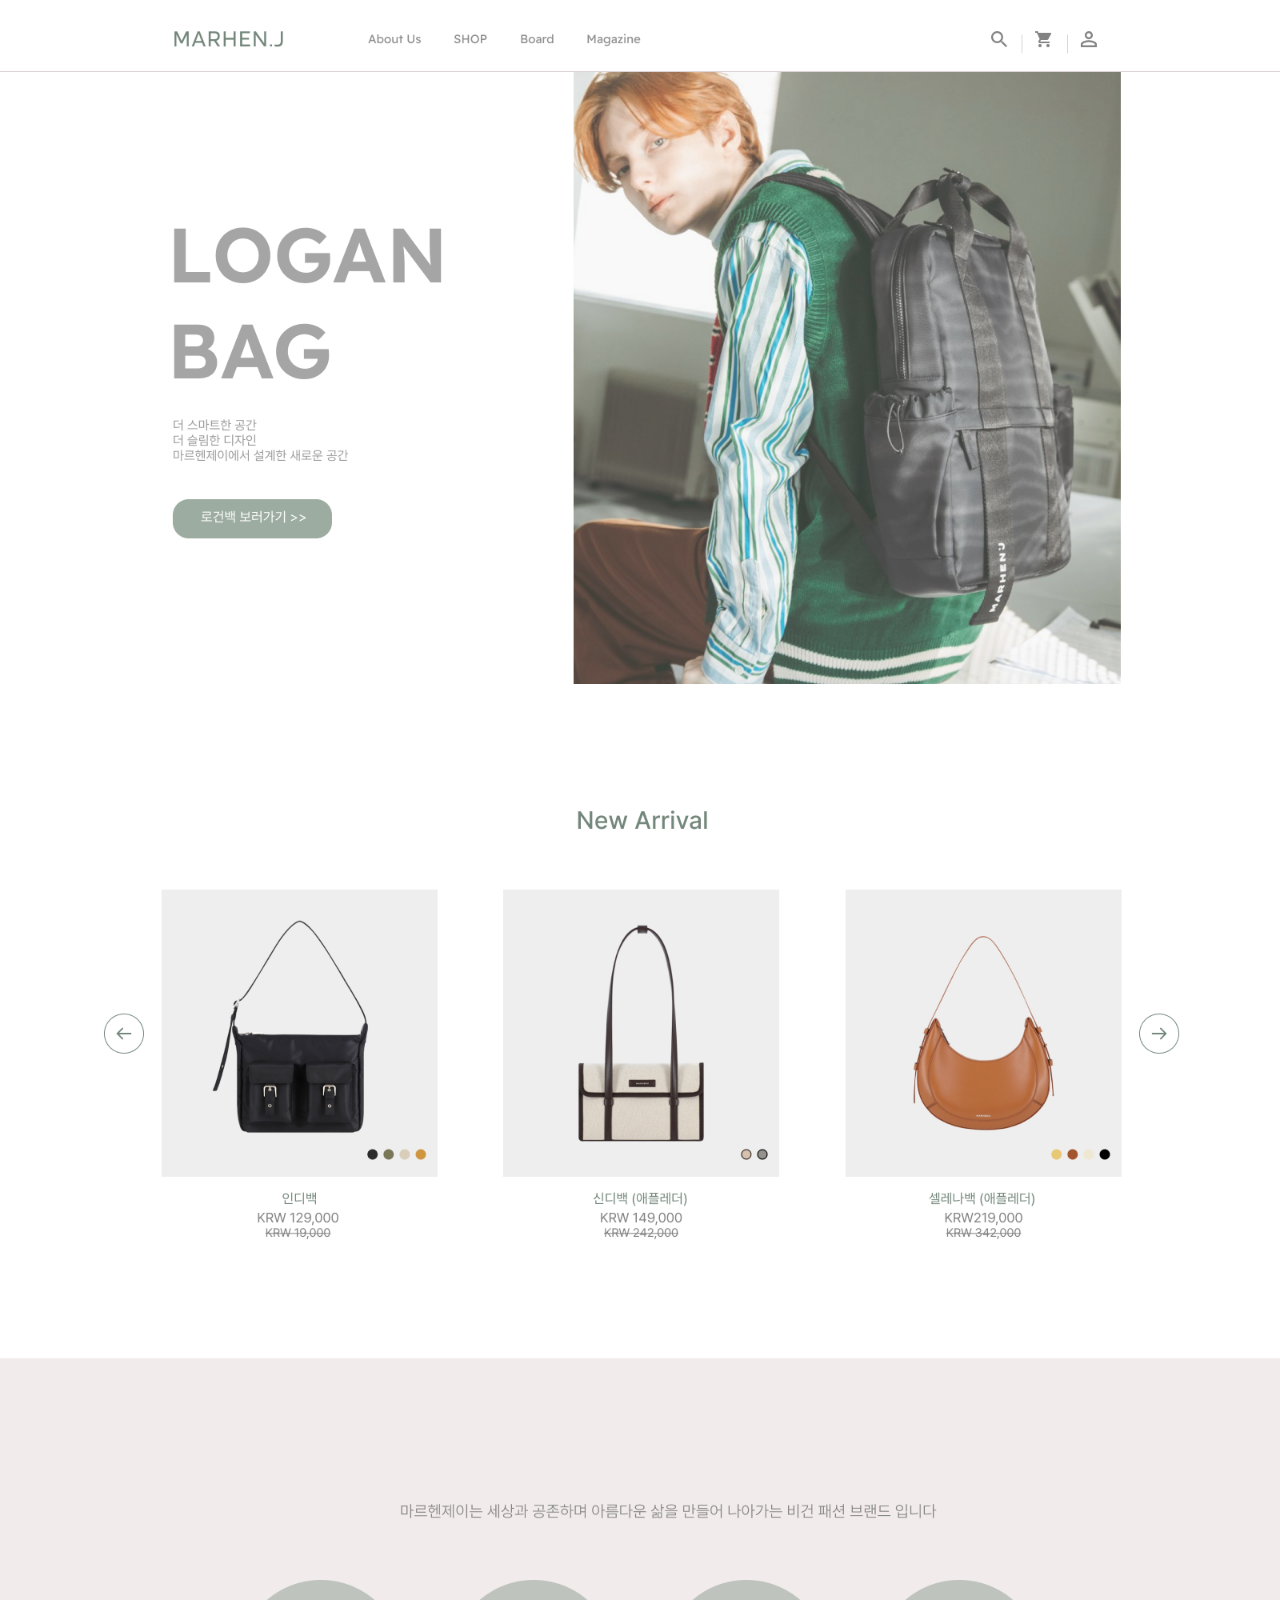
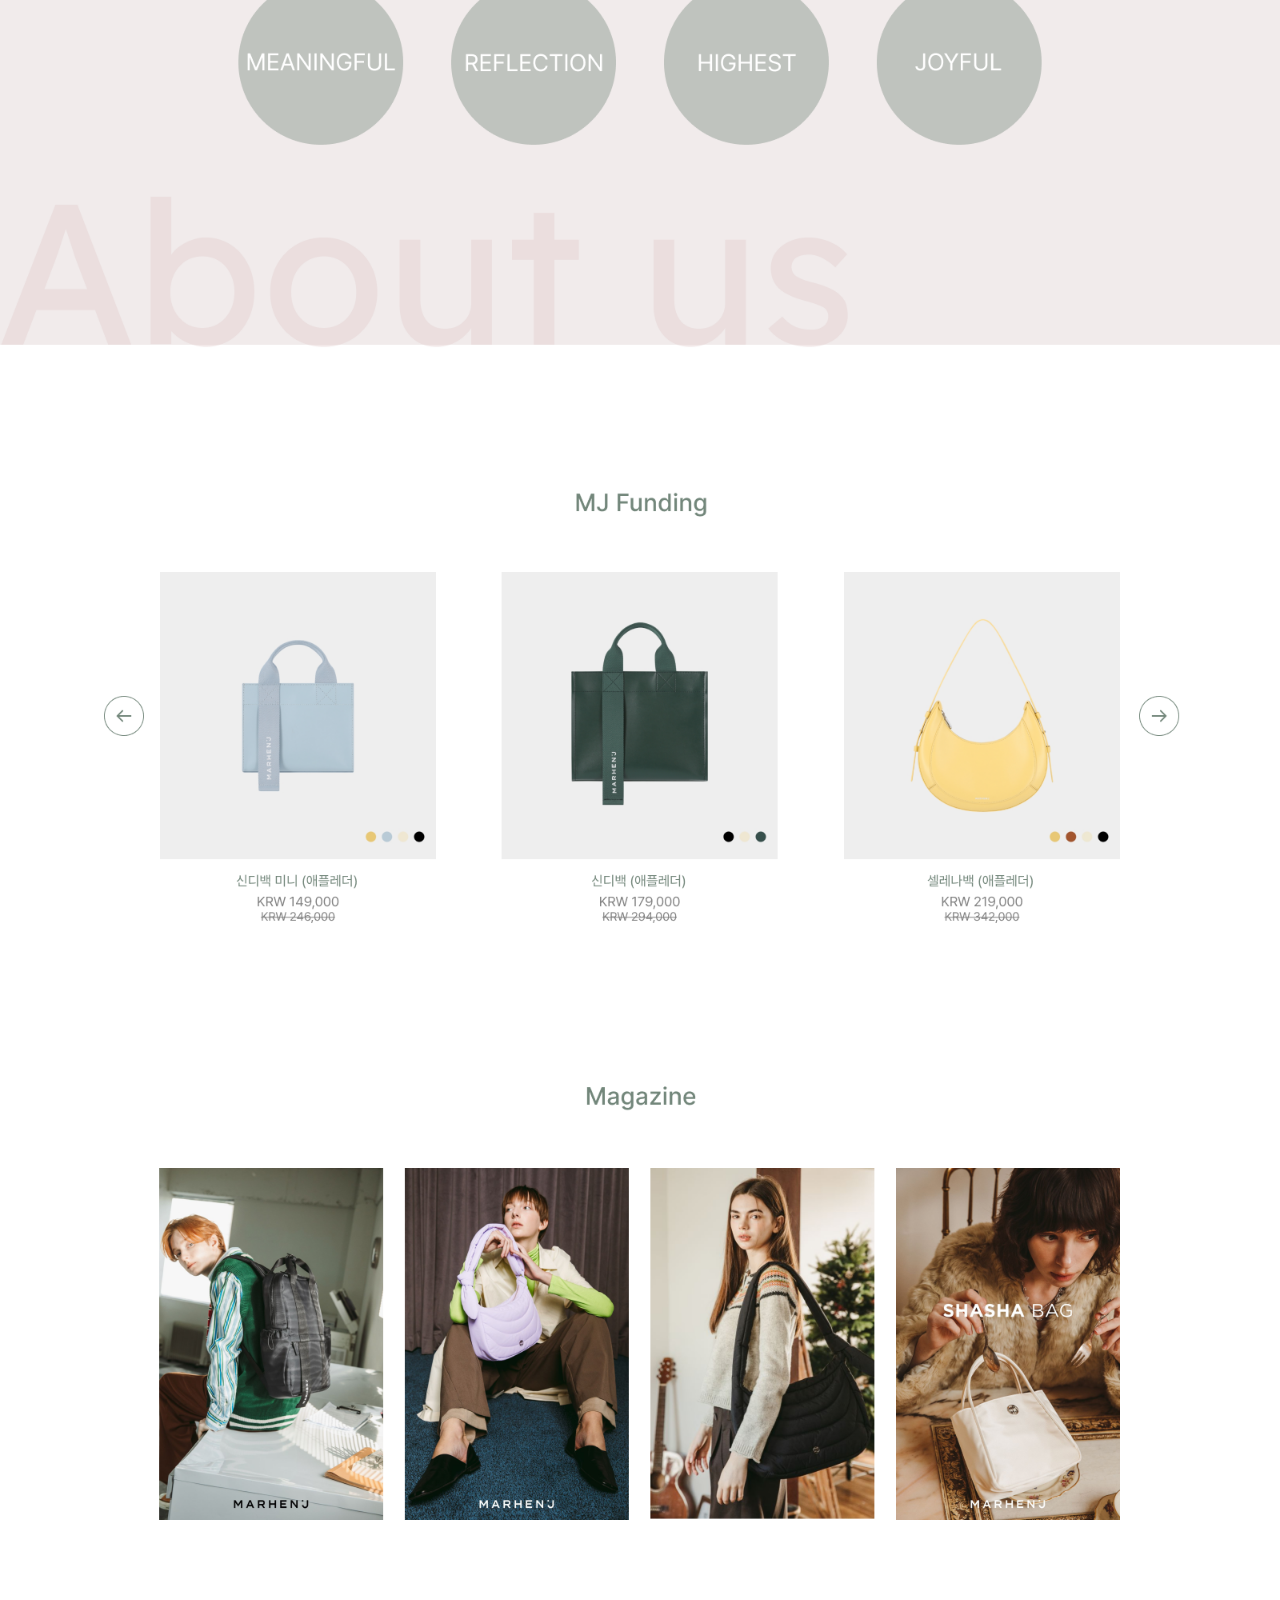
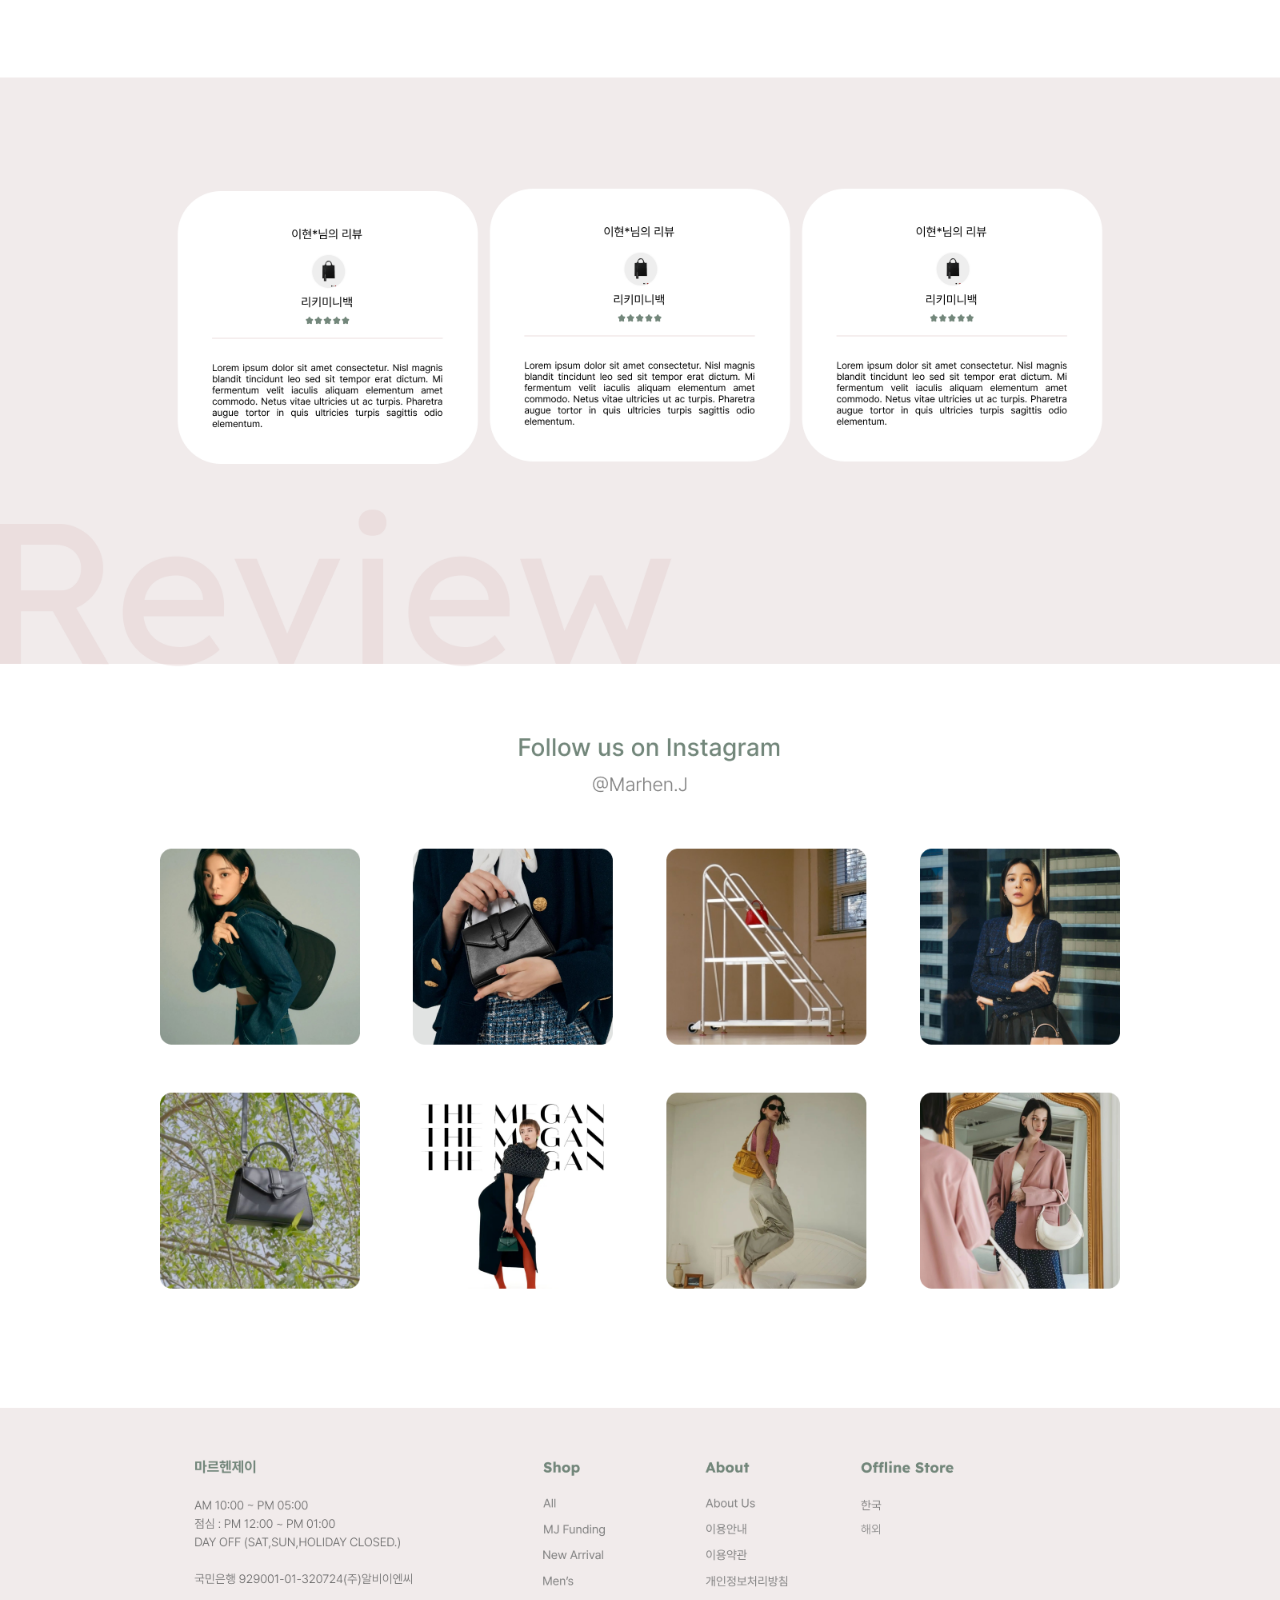
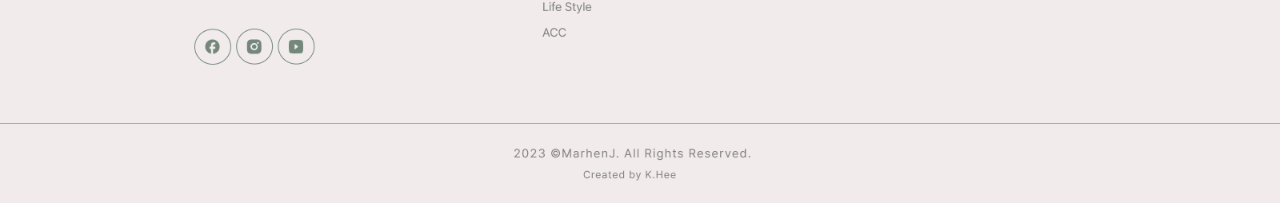
<file: web/pj5/home5/index.html>
<!DOCTYPE html>
<html lang="en">
<head>
    <meta charset="UTF-8">
    <meta http-equiv="X-UA-Compatible" content="IE=edge">
    <meta name="viewport" content="width=device-width, initial-scale=1.0">
    <title>BARREL</title>
    <style>
        *{margin: 0; padding: 0;}
    .home img{width:100%;}
    </style>
</head>
    
<body>
    <div class="home">
        <img src="../mj1.png" alt="">
    </div>
</body>
</html>
</file>
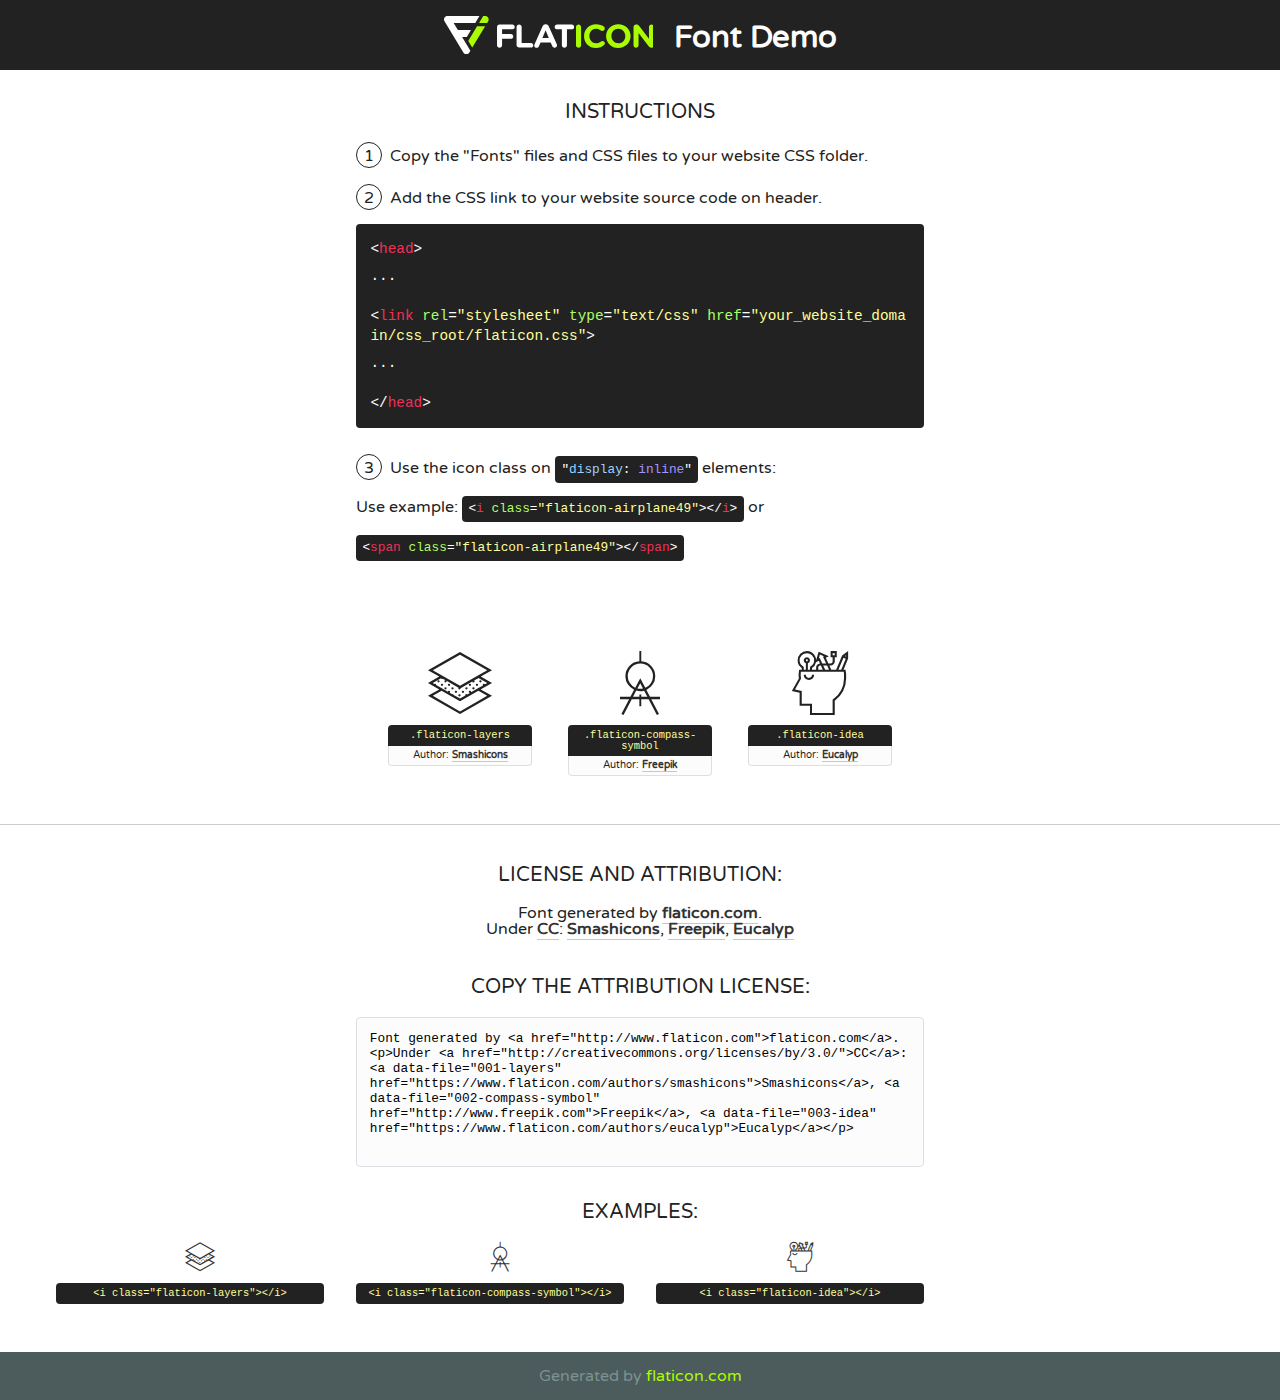
<file: fonts/flaticon/font/flaticon.html>
<!DOCTYPE html>
<!--
  Flaticon icon font: Flaticon
  Creation date: 06/10/2018 08:32
-->
<html>
<!DOCTYPE html>
<html>

<head>
    <title>Flaticon WebFont</title>
    <link href="http://fonts.googleapis.com/css?family=Varela+Round" rel="stylesheet" type="text/css" />
    <link rel="stylesheet" type="text/css" href="flaticon.css">
    <meta charset="UTF-8">
    <style>
    html, body, div, span, applet, object, iframe,
    h1, h2, h3, h4, h5, h6, p, blockquote, pre,
    a, abbr, acronym, address, big, cite, code,
    del, dfn, em, img, ins, kbd, q, s, samp,
    small, strike, strong, sub, sup, tt, var,
    b, u, i, center,
    dl, dt, dd, ol, ul, li,
    fieldset, form, label, legend,
    table, caption, tbody, tfoot, thead, tr, th, td,
    article, aside, canvas, details, embed, 
    figure, figcaption, footer, header, hgroup, 
    menu, nav, output, ruby, section, summary,
    time, mark, audio, video {
        margin: 0;
        padding: 0;
        border: 0;
        font-size: 100%;
        font: inherit;
        vertical-align: baseline;
    }
    /* HTML5 display-role reset for older browsers */
    article, aside, details, figcaption, figure, 
    footer, header, hgroup, menu, nav, section {
        display: block;
    }
    body {
        line-height: 1;
    }
    ol, ul {
        list-style: none;
    }
    blockquote, q {
        quotes: none;
    }
    blockquote:before, blockquote:after,
    q:before, q:after {
        content: '';
        content: none;
    }
    table {
        border-collapse: collapse;
        border-spacing: 0;
    }
    body {
        font-family: 'Varela Round', Helvetica, Arial, sans-serif;
        font-size: 16px;
        color: #222;
    }
    a {
        color: #333;
        border-bottom: 1px solid #a9fd00;
        font-weight: bold;
        text-decoration: none;
    }
    * {
        -moz-box-sizing: border-box;
        -webkit-box-sizing: border-box;
        box-sizing: border-box;
        margin: 0;
        padding: 0;
    }
    [class^="flaticon-"]:before, [class*=" flaticon-"]:before, [class^="flaticon-"]:after, [class*=" flaticon-"]:after {
        font-family: Flaticon;
        font-size: 30px;
        font-style: normal;
        margin-left: 20px;
        color: #333;
    }
    .wrapper {
        max-width: 600px;
        margin: auto;
        padding: 0 1em;
    }
    .title {
        font-size: 1.25em;
        text-align: center;
        margin-bottom: 1em;
        text-transform: uppercase;
    }
    header {
        text-align: center;
        background-color: #222;
        color: #fff;
        padding: 1em;
    }
    header .logo {
        width: 210px;
        height: 38px;
        display: inline-block;
        vertical-align: middle;
        margin-right: 1em;
        border: none;
    }
    header strong {
        font-size: 1.95em;
        font-weight: bold;
        vertical-align: middle;
        margin-top: 5px;
        display: inline-block;
    }
    .demo {
        margin: 2em auto;
        line-height: 1.25em;
    }
    .demo ul li {
        margin-bottom: 1em;
    }
    .demo ul li .num {
        color: #222;
        border-radius: 20px;
        display: inline-block;
        width: 26px;
        padding: 3px;
        height: 26px;
        text-align: center;
        margin-right: 0.5em;
        border: 1px solid #222;
    }
    .demo ul li code {
        background-color: #222;
        border-radius: 4px;
        padding: 0.25em 0.5em;
        display: inline-block;
        color: #fff;
        font-family: Consolas,Monaco,Lucida Console,Liberation Mono,DejaVu Sans Mono,Bitstream Vera Sans Mono,Courier New, monospace;
        font-weight: lighter;
        margin-top: 1em;
        font-size: 0.8em;
        word-break: break-all;
    }
    .demo ul li code.big {
        padding: 1em;
        font-size: 0.9em;
    }
    .demo ul li code .red {
        color: #EF3159;
    }
    .demo ul li code .green {
        color: #ACFF65;
    }
    .demo ul li code .yellow {
        color: #FFFF99;
    }
    .demo ul li code .blue {
        color: #99D3FF;
    }
    .demo ul li code .purple {
        color: #A295FF;
    }
    .demo ul li code .dots {
        margin-top: 0.5em;
        display: block;
    }
    #glyphs {
        border-bottom: 1px solid #ccc;
        padding: 2em 0;
        text-align: center;
    }
    .glyph {
        display: inline-block;
        width: 9em;
        margin: 1em;
        text-align: center;
        vertical-align: top;
        background: #FFF;
    }
    .glyph .glyph-icon {
        padding: 10px;
        display: block;
        font-family:"Flaticon";
        font-size: 64px;
        line-height: 1;
    }
    .glyph .glyph-icon:before {
        font-size: 64px;
        color: #222;
        margin-left: 0;
    }
    .class-name {
        font-size: 0.65em;
        background-color: #222;
        color: #fff;
        border-radius: 4px 4px 0 0;
        padding: 0.5em;
        color: #FFFF99;
        font-family: Consolas,Monaco,Lucida Console,Liberation Mono,DejaVu Sans Mono,Bitstream Vera Sans Mono,Courier New, monospace;
    }
    .author-name {
        font-size: 0.6em;
        background-color: #fcfcfd;
        border: 1px solid #DEDEE4;
        border-top: 0;
        border-radius: 0 0 4px 4px;
        padding: 0.5em;
    }
    .class-name:last-child {
        font-size: 10px;
        color:#888;
    }
    .class-name:last-child a {
        font-size: 10px;
        color:#555;
    }
    .class-name:last-child a:hover {
        color:#a9fd00;
    }
    .glyph > input {
        display: block;
        width: 100px;
        margin: 5px auto;
        text-align: center;
        font-size: 12px;
        cursor: text;
    }
    .glyph > input.icon-input {
        font-family:"Flaticon";
        font-size: 16px;
        margin-bottom: 10px;
    }
    .attribution .title {
        margin-top: 2em;
    }
    .attribution textarea {
        background-color: #fcfcfd;
        padding: 1em;
        border: none;
        box-shadow: none;
        border: 1px solid #DEDEE4;
        border-radius: 4px;
        resize: none;
        width: 100%;
        height: 150px;
        font-size: 0.8em;
        font-family: Consolas,Monaco,Lucida Console,Liberation Mono,DejaVu Sans Mono,Bitstream Vera Sans Mono,Courier New, monospace;
        -webkit-appearance: none;
    }
    .iconsuse {
        margin: 2em auto;
        text-align: center;
        max-width: 1200px;
    }
    .iconsuse:after {
        content: '';
        display: table;
        clear: both;
    }
    .iconsuse .image {
        float: left;
        width: 25%;
        padding: 0 1em;
    }
    .iconsuse .image p {
        margin-bottom: 1em;
    }
    .iconsuse .image span {
        display: block;
        font-size: 0.65em;
        background-color: #222;
        color: #fff;
        border-radius: 4px;
        padding: 0.5em;
        color: #FFFF99;
        margin-top: 1em;
        font-family: Consolas,Monaco,Lucida Console,Liberation Mono,DejaVu Sans Mono,Bitstream Vera Sans Mono,Courier New, monospace;
    }
    #footer {
        text-align: center;
        background-color: #4C5B5C;
        color: #7c9192;
        padding: 1em;
    }
    #footer a {
        border: none;
        color: #a9fd00;
        font-weight: normal;
    }
    @media (max-width: 960px) {
        .iconsuse .image {
            width: 50%;
        }
    }
    @media (max-width: 560px) {
        .iconsuse .image {
            width: 100%;
        }
    }
    </style>
</head>

<body class="characters-off">

    <header>
        <a href="http://www.flaticon.com" target="_blank" class="logo">
            <svg version="1.1" xmlns="http://www.w3.org/2000/svg" xmlns:xlink="http://www.w3.org/1999/xlink" xmlns:a="http://ns.adobe.com/AdobeSVGViewerExtensions/3.0/" viewBox="0 0 560.875 102.036" enable-background="new 0 0 560.875 102.036" xml:space="preserve">
                <defs>
                </defs>
                <g>
                    <g class="letters">
                        <path fill="#ffffff" d="M141.596,29.675c0-3.777,2.985-6.767,6.764-6.767h34.438c3.426,0,6.15,2.728,6.15,6.15
                        c0,3.43-2.724,6.149-6.15,6.149h-27.674v13.091h23.719c3.429,0,6.151,2.724,6.151,6.15c0,3.43-2.723,6.149-6.151,6.149h-23.719
                        v17.574c0,3.773-2.986,6.761-6.764,6.761c-3.779,0-6.764-2.989-6.764-6.761V29.675z"></path>
                        <path fill="#ffffff" d="M193.844,29.149c0-3.781,2.985-6.767,6.764-6.767c3.776,0,6.763,2.985,6.763,6.767v42.957h25.039
                        c3.426,0,6.149,2.726,6.149,6.153c0,3.425-2.723,6.15-6.149,6.15h-31.802c-3.779,0-6.764-2.986-6.764-6.768V29.149z"></path>
                        <path fill="#ffffff" d="M241.891,75.71l21.438-48.407c1.492-3.341,4.215-5.357,7.906-5.357h0.792
                        c3.686,0,6.323,2.017,7.815,5.357l21.439,48.407c0.436,0.967,0.701,1.845,0.701,2.723c0,3.602-2.809,6.501-6.414,6.501
                        c-3.161,0-5.269-1.845-6.499-4.655l-4.132-9.661h-27.059l-4.301,10.102c-1.144,2.631-3.426,4.214-6.237,4.214
                        c-3.517,0-6.24-2.81-6.24-6.325C241.1,77.64,241.451,76.677,241.891,75.71z M279.932,58.666l-8.521-20.297l-8.526,20.297H279.932
                        z"></path>
                        <path fill="#ffffff" d="M314.864,35.387H301.86c-3.429,0-6.239-2.813-6.239-6.238c0-3.429,2.811-6.24,6.239-6.24h39.533
                        c3.426,0,6.237,2.811,6.237,6.24c0,3.425-2.811,6.238-6.237,6.238h-13.001v42.785c0,3.773-2.99,6.761-6.764,6.761
                        c-3.779,0-6.764-2.989-6.764-6.761V35.387z"></path>
                        <path fill="#A9FD00" d="M352.615,29.149c0-3.781,2.985-6.767,6.767-6.767c3.774,0,6.761,2.985,6.761,6.767v49.024
                        c0,3.773-2.987,6.761-6.761,6.761c-3.781,0-6.767-2.989-6.767-6.761V29.149z"></path>
                        <path fill="#A9FD00" d="M374.132,53.836v-0.179c0-17.481,13.178-31.801,32.065-31.801c9.22,0,15.459,2.458,20.557,6.238
                        c1.402,1.054,2.637,2.985,2.637,5.357c0,3.692-2.985,6.59-6.681,6.59c-1.845,0-3.071-0.702-4.044-1.319
                        c-3.776-2.813-7.729-4.393-12.562-4.393c-10.364,0-17.831,8.611-17.831,19.154v0.173c0,10.542,7.291,19.329,17.831,19.329
                        c5.715,0,9.492-1.756,13.359-4.834c1.049-0.874,2.458-1.491,4.039-1.491c3.429,0,6.325,2.813,6.325,6.236
                        c0,2.106-1.056,3.78-2.282,4.834c-5.539,4.834-12.036,7.733-21.878,7.733C387.572,85.464,374.132,71.493,374.132,53.836z"></path>
                        <path fill="#A9FD00" d="M433.009,53.836v-0.179c0-17.481,13.79-31.801,32.766-31.801c18.981,0,32.592,14.143,32.592,31.628v0.173
                        c0,17.483-13.785,31.807-32.769,31.807C446.625,85.464,433.009,71.32,433.009,53.836z M484.224,53.836v-0.179
                        c0-10.539-7.725-19.326-18.626-19.326c-10.893,0-18.449,8.611-18.449,19.154v0.173c0,10.542,7.73,19.329,18.626,19.329
                        C476.676,72.986,484.224,64.378,484.224,53.836z"></path>
                        <path fill="#A9FD00" d="M506.233,29.321c0-3.774,2.99-6.763,6.767-6.763h1.401c3.252,0,5.183,1.583,7.029,3.953l26.093,34.265
                        V29.059c0-3.692,2.99-6.677,6.681-6.677c3.683,0,6.671,2.985,6.671,6.677v48.934c0,3.78-2.987,6.765-6.764,6.765h-0.436
                        c-3.257,0-5.188-1.581-7.034-3.953l-27.056-35.492v32.944c0,3.687-2.985,6.676-6.678,6.676c-3.683,0-6.673-2.989-6.673-6.676
                        V29.321z"></path>
                    </g>
                    <g class="insignia">
                        <path fill="#ffffff" d="M48.372,56.137h12.517l11.156-18.537H37.186L25.688,18.539h57.825L94.668,0H9.271
                        C5.925,0,2.842,1.801,1.198,4.716c-1.644,2.907-1.593,6.482,0.134,9.343l50.38,83.501c1.678,2.781,4.689,4.476,7.938,4.476
                        c3.246,0,6.257-1.695,7.935-4.476l2.898-4.804L48.372,56.137z"></path>
                        <g class="i">
                            <path fill="#A9FD00" d="M93.575,18.539h0.031v0.004l21.652,0.004l2.705-4.488c1.727-2.861,1.778-6.436,0.133-9.343
                            C116.454,1.801,113.371,0,110.026,0h-5.294L93.575,18.539z"></path>
                            <polygon fill="#A9FD00" points="88.291,27.356 64.725,66.486 75.519,84.404 109.942,27.356"></polygon>
                        </g>
                    </g>
                </g>
            </svg>
        </a>
        <strong>Font Demo</strong>
    </header>


    <section class="demo wrapper">

        <p class="title">Instructions</p>

        <ul>
            <li>
                <span class="num">1</span>Copy the "Fonts" files and CSS files to your website CSS folder.
            </li>
            <li>
                <span class="num">2</span>Add the CSS link to your website source code on header.
                <code class="big">
                    &lt;<span class="red">head</span>&gt;
                    <br/><span class="dots">...</span>
                    <br/>&lt;<span class="red">link</span> <span class="green">rel</span>=<span class="yellow">"stylesheet"</span> <span class="green">type</span>=<span class="yellow">"text/css"</span> <span class="green">href</span>=<span class="yellow">"your_website_domain/css_root/flaticon.css"</span>&gt;
                    <br/><span class="dots">...</span>
                    <br/>&lt;/<span class="red">head</span>&gt;
                </code>
            </li>

            <li>
                <p>
                    <span class="num">3</span>Use the icon class on <code>"<span class="blue">display</span>:<span class="purple"> inline</span>"</code> elements:
                    <br />
                    Use example: <code>&lt;<span class="red">i</span> <span class="green">class</span>=<span class="yellow">&quot;flaticon-airplane49&quot;</span>&gt;&lt;/<span class="red">i</span>&gt;</code> or <code>&lt;<span class="red">span</span> <span class="green">class</span>=<span class="yellow">&quot;flaticon-airplane49&quot;</span>&gt;&lt;/<span class="red">span</span>&gt;</code>
            </li>
        </ul>

    </section>




   <section id="glyphs">          
    
      
        <div class="glyph"><div class="glyph-icon flaticon-layers"></div>
            <div class="class-name">.flaticon-layers</div>
            <div class="author-name">Author: <a data-file="001-layers" href="https://www.flaticon.com/authors/smashicons">Smashicons</a> </div> 
        </div>        
        
        <div class="glyph"><div class="glyph-icon flaticon-compass-symbol"></div>
            <div class="class-name">.flaticon-compass-symbol</div>
            <div class="author-name">Author: <a data-file="002-compass-symbol" href="http://www.freepik.com">Freepik</a> </div> 
        </div>        
        
        <div class="glyph"><div class="glyph-icon flaticon-idea"></div>
            <div class="class-name">.flaticon-idea</div>
            <div class="author-name">Author: <a data-file="003-idea" href="https://www.flaticon.com/authors/eucalyp">Eucalyp</a> </div> 
        </div>        
        

    </section>



    <section class="attribution wrapper"   style="text-align:center;">

      <div class="title">License and attribution:</div><div class="attrDiv">Font generated by <a href="http://www.flaticon.com">flaticon.com</a>. <div><p>Under <a href="http://creativecommons.org/licenses/by/3.0/">CC</a>: <a data-file="001-layers" href="https://www.flaticon.com/authors/smashicons">Smashicons</a>, <a data-file="002-compass-symbol" href="http://www.freepik.com">Freepik</a>, <a data-file="003-idea" href="https://www.flaticon.com/authors/eucalyp">Eucalyp</a></p>  </div>
      </div>
      <div class="title">Copy the Attribution License:</div>

    <textarea onclick="this.focus();this.select();">Font generated by &lt;a href=&quot;http://www.flaticon.com&quot;&gt;flaticon.com&lt;/a&gt;. <p>Under <a href="http://creativecommons.org/licenses/by/3.0/">CC</a>: <a data-file="001-layers" href="https://www.flaticon.com/authors/smashicons">Smashicons</a>, <a data-file="002-compass-symbol" href="http://www.freepik.com">Freepik</a>, <a data-file="003-idea" href="https://www.flaticon.com/authors/eucalyp">Eucalyp</a></p>  
     </textarea>

    </section>

    <section class="iconsuse">

          <div class="title">Examples:</div>            
             
            <div class="image">
                <p>
                    <i class="glyph-icon flaticon-layers"></i> 
                    <span>&lt;i class=&quot;flaticon-layers&quot;&gt;&lt;/i&gt;</span>
                </p>
            </div>
            
            <div class="image">
                <p>
                    <i class="glyph-icon flaticon-compass-symbol"></i> 
                    <span>&lt;i class=&quot;flaticon-compass-symbol&quot;&gt;&lt;/i&gt;</span>
                </p>
            </div>
            
            <div class="image">
                <p>
                    <i class="glyph-icon flaticon-idea"></i> 
                    <span>&lt;i class=&quot;flaticon-idea&quot;&gt;&lt;/i&gt;</span>
                </p>
            </div>
                       
        </div>
                            
    </section>

<div id="footer">
    <div>Generated by <a href="http://www.flaticon.com">flaticon.com</a>
    </div>
</div>



</body>
</html>
</file>
<file: fonts/flaticon/font/flaticon.css>
/*
  	Flaticon icon font: Flaticon
  	Creation date: 06/10/2018 08:32
  	*/

@font-face {
  font-family: "Flaticon";
  src: url("./Flaticon.eot");
  src: url("./Flaticon.eot?#iefix") format("embedded-opentype"),
       url("./Flaticon.woff") format("woff"),
       url("./Flaticon.ttf") format("truetype"),
       url("./Flaticon.svg#Flaticon") format("svg");
  font-weight: normal;
  font-style: normal;
}

@media screen and (-webkit-min-device-pixel-ratio:0) {
  @font-face {
    font-family: "Flaticon";
    src: url("./Flaticon.svg#Flaticon") format("svg");
  }
}

[class^="flaticon-"]:before, [class*=" flaticon-"]:before,
[class^="flaticon-"]:after, [class*=" flaticon-"]:after {   
  font-family: Flaticon;
        font-size: 20px;
font-style: normal;
margin-left: 20px;
}

.flaticon-layers:before { content: "\f100"; }
.flaticon-compass-symbol:before { content: "\f101"; }
.flaticon-idea:before { content: "\f102"; }
</file>
